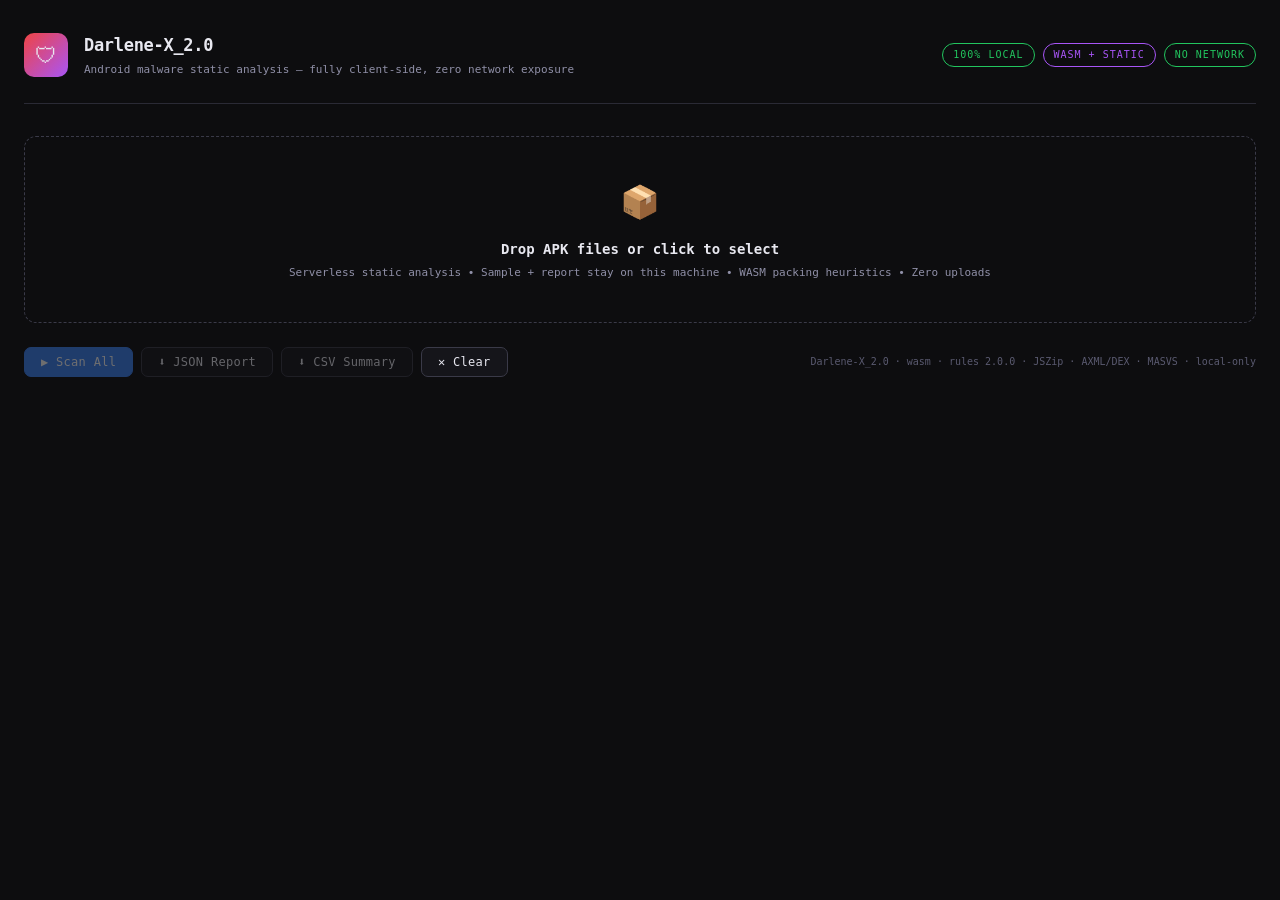
<file: web/index.html>
<!DOCTYPE html>
<html lang="en">
<head>
<meta charset="UTF-8">
<meta name="viewport" content="width=device-width, initial-scale=1.0">
<meta http-equiv="Content-Security-Policy" content="default-src 'self'; script-src 'self' 'unsafe-inline' 'wasm-unsafe-eval'; style-src 'self' 'unsafe-inline'; img-src 'self' data: blob:; connect-src 'self'; form-action 'none'; base-uri 'none'">
<title>Darlene-X_2.0 · Offline APK Static Analysis</title>
<!-- Fully local: no CDN, no network. Sample + report never leave this machine. -->
<script src="vendor/jszip.min.js"></script>
<script src="js/engine/detection-rules.js"></script>
<script src="js/engine/wasm-bridge.js"></script>
<style>
:root {
  --bg:#0d0d0f;--bg2:#15151a;--bg3:#1c1c23;--bg4:#222230;
  --border:#2a2a35;--border2:#3a3a48;
  --text:#e8e8f0;--text2:#9090a8;--text3:#5a5a70;
  --green:#22c55e;--green-dim:#16a34a22;
  --red:#ef4444;--red-dim:#dc262622;
  --amber:#f59e0b;--amber-dim:#d9770622;
  --blue:#3b82f6;--blue-dim:#2563eb22;
  --purple:#a855f7;--purple-dim:#9333ea22;
  --teal:#14b8a6;--teal-dim:#0d948422;
  --font:'JetBrains Mono','Fira Code','Cascadia Code',monospace;
}
*{box-sizing:border-box;margin:0;padding:0}
body{background:var(--bg);color:var(--text);font-family:var(--font);font-size:13px;min-height:100vh;line-height:1.6}
#app{max-width:1280px;margin:0 auto;padding:2rem 1.5rem}

.header{display:flex;align-items:center;gap:1rem;margin-bottom:2rem;border-bottom:1px solid var(--border);padding-bottom:1.5rem}
.logo{width:44px;height:44px;border-radius:10px;background:linear-gradient(135deg,#ef4444,#a855f7);display:flex;align-items:center;justify-content:center;font-size:22px;flex-shrink:0}
.header h1{font-size:17px;font-weight:700;letter-spacing:-0.3px}
.header p{font-size:11px;color:var(--text2);margin-top:2px}
.badges{margin-left:auto;display:flex;gap:8px}
.badge{font-size:10px;padding:3px 10px;border-radius:100px;letter-spacing:1px;border:1px solid}
.badge.offline{color:var(--green);border-color:var(--green)}
.badge.engine{color:var(--purple);border-color:var(--purple)}

.drop-zone{border:1.5px dashed var(--border2);border-radius:12px;padding:2.5rem 2rem;text-align:center;cursor:pointer;transition:border-color .2s,background .2s;position:relative;margin-bottom:1.5rem}
.drop-zone:hover,.drop-zone.drag-over{border-color:var(--blue);background:var(--blue-dim)}
.drop-zone input{position:absolute;inset:0;opacity:0;cursor:pointer;width:100%}
.drop-zone h2{font-size:14px;margin-bottom:4px}
.drop-zone p{color:var(--text2);font-size:11px}

.controls{display:flex;gap:8px;margin-bottom:1.5rem;flex-wrap:wrap;align-items:center}
.btn{padding:7px 16px;border-radius:7px;font-family:var(--font);font-size:12px;cursor:pointer;border:1px solid var(--border2);background:var(--bg2);color:var(--text);transition:all .15s;font-weight:500;letter-spacing:.3px}
.btn:hover{border-color:var(--blue);color:var(--blue)}
.btn.danger:hover{border-color:var(--red);color:var(--red)}
.btn.primary{background:var(--blue);color:#fff;border-color:var(--blue)}
.btn.primary:hover{opacity:.85}
.btn:disabled{opacity:.4;cursor:not-allowed}

.stats-row{display:grid;grid-template-columns:repeat(auto-fit,minmax(120px,1fr));gap:10px;margin-bottom:1.5rem}
.stat-card{background:var(--bg2);border:1px solid var(--border);border-radius:10px;padding:.9rem 1.1rem}
.stat-card .label{font-size:10px;color:var(--text3);letter-spacing:1px;text-transform:uppercase;margin-bottom:3px}
.stat-card .val{font-size:20px;font-weight:700}
.stat-card.red .val{color:var(--red)}
.stat-card.amber .val{color:var(--amber)}
.stat-card.green .val{color:var(--green)}
.stat-card.blue .val{color:var(--blue)}
.stat-card.purple .val{color:var(--purple)}
.stat-card.teal .val{color:var(--teal)}

.section-title{font-size:10px;letter-spacing:1.5px;text-transform:uppercase;color:var(--text3);margin-bottom:.6rem;display:flex;align-items:center;gap:8px}
.section-title::after{content:'';flex:1;height:1px;background:var(--border)}

.queue-item{display:flex;align-items:center;gap:10px;padding:9px 13px;border-radius:7px;border:1px solid var(--border);background:var(--bg2);margin-bottom:5px}
.q-name{flex:1;font-size:12px;overflow:hidden;text-overflow:ellipsis;white-space:nowrap}
.q-size{color:var(--text3);font-size:11px;flex-shrink:0}
.q-status{font-size:10px;padding:2px 9px;border-radius:100px;white-space:nowrap;flex-shrink:0}
.q-status.pending{color:var(--text2);border:1px solid var(--border)}
.q-status.scanning{color:var(--blue);border:1px solid var(--blue);animation:pulse 1s infinite}
.q-status.clean{color:var(--green);border:1px solid var(--green);background:var(--green-dim)}
.q-status.malicious{color:var(--red);border:1px solid var(--red);background:var(--red-dim)}
.q-status.suspicious{color:var(--amber);border:1px solid var(--amber);background:var(--amber-dim)}
.q-status.error{color:var(--red);border:1px solid var(--border)}
@keyframes pulse{0%,100%{opacity:1}50%{opacity:.5}}

.overall-progress{height:3px;background:var(--border);border-radius:2px;overflow:hidden;margin-bottom:5px}
.overall-bar{height:100%;background:linear-gradient(90deg,var(--blue),var(--purple));transition:width .4s;border-radius:2px}
.progress-label{font-size:10px;color:var(--text3)}

.result-card{background:var(--bg2);border:1px solid var(--border);border-radius:12px;margin-bottom:10px;overflow:hidden}
.result-header{display:flex;align-items:center;gap:10px;padding:13px 15px;cursor:pointer;user-select:none;transition:background .15s}
.result-header:hover{background:var(--bg3)}
.r-name{flex:1;font-size:13px;font-weight:600;overflow:hidden;text-overflow:ellipsis;white-space:nowrap}
.r-verdict{font-size:11px;padding:3px 11px;border-radius:100px;font-weight:700;flex-shrink:0}
.r-verdict.malicious{color:var(--red);background:var(--red-dim);border:1px solid var(--red)}
.r-verdict.suspicious{color:var(--amber);background:var(--amber-dim);border:1px solid var(--amber)}
.r-verdict.clean{color:var(--green);background:var(--green-dim);border:1px solid var(--green)}
.chevron{color:var(--text3);font-size:16px;transition:transform .2s;flex-shrink:0}
.chevron.open{transform:rotate(90deg)}

.result-body{display:none;border-top:1px solid var(--border)}
.result-body.open{display:block}

.tab-bar{display:flex;gap:2px;padding:10px 15px 0;background:var(--bg3);border-bottom:1px solid var(--border)}
.tab{font-size:11px;padding:6px 14px;border-radius:7px 7px 0 0;cursor:pointer;color:var(--text2);transition:all .15s;border:1px solid transparent;border-bottom:none;margin-bottom:-1px}
.tab:hover{color:var(--text)}
.tab.active{color:var(--text);background:var(--bg2);border-color:var(--border)}
.tab-badge{display:inline-block;font-size:9px;padding:1px 6px;border-radius:100px;margin-left:5px;font-weight:700}
.tab-badge.red{background:var(--red-dim);color:var(--red);border:1px solid var(--red)}
.tab-badge.amber{background:var(--amber-dim);color:var(--amber);border:1px solid var(--amber)}
.tab-badge.purple{background:var(--purple-dim);color:var(--purple);border:1px solid var(--purple)}
.tab-badge.teal{background:var(--teal-dim);color:var(--teal);border:1px solid var(--teal)}
.tab-badge.blue{background:var(--blue-dim);color:var(--blue);border:1px solid var(--blue)}

.tab-content{display:none;padding:15px}
.tab-content.active{display:block}

.finding-group{margin-bottom:1rem}
.finding-group-title{font-size:10px;letter-spacing:1px;text-transform:uppercase;color:var(--text3);margin-bottom:7px}
.finding{display:flex;gap:10px;align-items:flex-start;padding:8px 10px;border-radius:6px;margin-bottom:4px;font-size:11px;border:1px solid transparent}
.finding.high{background:var(--red-dim);border-color:#ef444430}
.finding.medium{background:var(--amber-dim);border-color:#f59e0b30}
.finding.low{background:var(--blue-dim);border-color:#3b82f630}
.finding.info{background:var(--bg3);border-color:var(--border)}
.finding .sev{font-size:9px;padding:1px 7px;border-radius:4px;font-weight:700;letter-spacing:.5px;flex-shrink:0;margin-top:1px;text-transform:uppercase}
.finding.high .sev{background:var(--red);color:#fff}
.finding.medium .sev{background:var(--amber);color:#000}
.finding.low .sev{background:var(--blue);color:#fff}
.finding.info .sev{background:var(--border2);color:var(--text2)}
.finding .msg{color:var(--text);line-height:1.5}
.finding .cat{color:var(--text3);font-size:10px;margin-top:2px}

.yara-match{padding:10px 14px;border-radius:8px;margin-bottom:8px;border:1px solid var(--red);background:var(--red-dim)}
.yara-match .rule-name{font-size:13px;font-weight:700;color:var(--red)}
.yara-match .rule-family{font-size:10px;color:var(--text2);margin-top:2px}
.yara-match .rule-desc{font-size:11px;color:var(--text);margin-top:6px;line-height:1.6}
.yara-match .rule-strings{font-size:10px;color:var(--text3);margin-top:6px;font-family:var(--font)}
.yara-clean{padding:10px 14px;border-radius:8px;border:1px solid var(--green);background:var(--green-dim);font-size:12px;color:var(--green)}

.masvs-item{padding:10px 14px;border-radius:8px;margin-bottom:8px;border:1px solid;display:flex;gap:12px;align-items:flex-start}
.masvs-item.fail{border-color:#ef444430;background:var(--red-dim)}
.masvs-item.warn{border-color:#f59e0b30;background:var(--amber-dim)}
.masvs-item.pass{border-color:#22c55e30;background:var(--green-dim)}
.masvs-ctrl{font-size:10px;font-weight:700;padding:2px 8px;border-radius:5px;flex-shrink:0;margin-top:1px;letter-spacing:.5px}
.masvs-item.fail .masvs-ctrl{background:var(--red);color:#fff}
.masvs-item.warn .masvs-ctrl{background:var(--amber);color:#000}
.masvs-item.pass .masvs-ctrl{background:var(--green);color:#000}
.masvs-title{font-size:12px;font-weight:600;color:var(--text)}
.masvs-desc{font-size:11px;color:var(--text2);margin-top:3px;line-height:1.5}
.masvs-detail{font-size:10px;color:var(--text3);margin-top:4px;font-family:var(--font)}

.sqlite-card{padding:12px 14px;border-radius:8px;margin-bottom:8px;border:1px solid var(--border);background:var(--bg3)}
.sqlite-name{font-size:12px;font-weight:700;color:var(--teal);margin-bottom:6px}
.sqlite-row{display:flex;gap:10px;font-size:11px;margin-bottom:4px}
.sqlite-key{color:var(--text2);width:130px;flex-shrink:0}
.sqlite-val{color:var(--text)}
.sqlite-pii{display:inline-block;font-size:10px;padding:2px 8px;border-radius:4px;margin:2px;border:1px solid var(--amber);color:var(--amber);background:var(--amber-dim)}

.perms-grid{display:grid;grid-template-columns:repeat(auto-fill,minmax(190px,1fr));gap:5px;margin-top:7px}
.perm-pill{font-size:10px;padding:5px 9px;border-radius:6px;border:1px solid var(--border);color:var(--text2)}
.perm-pill.danger{border-color:#ef444440;color:var(--red);background:var(--red-dim)}
.perm-pill.warning{border-color:#f59e0b40;color:var(--amber);background:var(--amber-dim)}

.meta-table{width:100%;border-collapse:collapse}
.meta-table td{padding:5px 0;font-size:11px;border-bottom:1px solid var(--border);vertical-align:top}
.meta-table td:first-child{color:var(--text2);width:38%;padding-right:12px}
.meta-table td:last-child{color:var(--text);word-break:break-all}

.hash-box{font-size:10px;color:var(--text2);background:var(--bg3);border:1px solid var(--border);border-radius:6px;padding:9px 12px;word-break:break-all;font-family:var(--font);line-height:1.9}
.sig-ok{color:var(--green)}.sig-warn{color:var(--amber)}.sig-bad{color:var(--red)}
</style>
</head>
<body>
<div id="app">
  <div class="header">
    <div class="logo">🛡</div>
    <div>
      <h1>Darlene-X_2.0</h1>
      <p>Android malware static analysis &mdash; fully client-side, zero network exposure</p>
    </div>
    <div class="badges">
      <span class="badge offline">100% LOCAL</span>
      <span class="badge engine">WASM + STATIC</span>
      <span class="badge offline" title="connect-src 'none' — sample never leaves this browser">NO NETWORK</span>
    </div>
  </div>

  <div class="drop-zone" id="dropZone">
    <input type="file" id="fileInput" multiple accept=".apk"/>
    <div style="font-size:32px;margin-bottom:.6rem">📦</div>
    <h2>Drop APK files or click to select</h2>
    <p>Serverless static analysis &bull; Sample + report stay on this machine &bull; WASM packing heuristics &bull; Zero uploads</p>
  </div>

  <div class="controls">
    <button class="btn primary" id="btnScan" disabled>▶ Scan All</button>
    <button class="btn" id="btnExportJSON" disabled>⬇ JSON Report</button>
    <button class="btn" id="btnExportCSV" disabled>⬇ CSV Summary</button>
    <button class="btn danger" id="btnClear">✕ Clear</button>
    <span style="flex:1"></span>
    <span id="engineInfo" style="font-size:10px;color:var(--text3)"></span>
  </div>

  <div class="stats-row" id="statsRow" style="display:none">
    <div class="stat-card blue"><div class="label">Total</div><div class="val" id="stTotal">0</div></div>
    <div class="stat-card red"><div class="label">Malicious</div><div class="val" id="stMalicious">0</div></div>
    <div class="stat-card amber"><div class="label">Suspicious</div><div class="val" id="stSuspicious">0</div></div>
    <div class="stat-card green"><div class="label">Clean</div><div class="val" id="stClean">0</div></div>
    <div class="stat-card purple"><div class="label">YARA Hits</div><div class="val" id="stYara">0</div></div>
    <div class="stat-card teal"><div class="label">MASVS Fails</div><div class="val" id="stMasvs">0</div></div>
  </div>

  <div id="progressContainer" style="display:none;margin-bottom:1.5rem">
    <div class="overall-progress"><div class="overall-bar" id="overallBar" style="width:0%"></div></div>
    <div class="progress-label" id="progressLabel">Preparing...</div>
  </div>

  <div id="queueSection" style="display:none;margin-bottom:1.5rem">
    <div class="section-title">Queue</div>
    <div id="queueList"></div>
  </div>

  <div id="resultsSection" style="display:none">
    <div class="section-title">Results</div>
    <div id="resultsList"></div>
  </div>
</div>

<script>
/* =====================================================================
   DATA: PERMISSION INTELLIGENCE DATABASE
   Each entry: name, risk level, category, threat description
===================================================================== */
const PERM_INTEL = {
  // ── TELEPHONY / SMS ──────────────────────────────────────────────
  'READ_SMS':           { risk:'critical', cat:'Telephony', threat:'Read all SMS messages — OTP theft, credential interception' },
  'RECEIVE_SMS':        { risk:'critical', cat:'Telephony', threat:'Intercept incoming SMS in real-time — enables OTP/2FA bypass' },
  'SEND_SMS':           { risk:'critical', cat:'Telephony', threat:'Send SMS silently — premium SMS fraud, C2 communication' },
  'RECEIVE_MMS':        { risk:'high',     cat:'Telephony', threat:'Receive MMS messages — media-borne payload delivery' },
  'RECEIVE_WAP_PUSH':   { risk:'high',     cat:'Telephony', threat:'Intercept WAP-push messages — used in subscription fraud' },
  'READ_CALL_LOG':      { risk:'high',     cat:'Telephony', threat:'Access full call history — profiling and surveillance' },
  'WRITE_CALL_LOG':     { risk:'high',     cat:'Telephony', threat:'Modify call records — evidence tampering, stalkerware' },
  'PROCESS_OUTGOING_CALLS': { risk:'high', cat:'Telephony', threat:'Intercept and redirect outgoing calls' },
  'CALL_PHONE':         { risk:'high',     cat:'Telephony', threat:'Make phone calls without user confirmation — toll fraud' },
  'USE_SIP':            { risk:'medium',   cat:'Telephony', threat:'VoIP SIP calls — potential communication interception' },
  'ANSWER_PHONE_CALLS': { risk:'high',     cat:'Telephony', threat:'Silently answer incoming calls — covert eavesdropping' },
  'READ_PHONE_STATE':   { risk:'high',     cat:'Telephony', threat:'Access IMEI, IMSI, SIM state, call state — device fingerprinting' },
  'READ_PHONE_NUMBERS': { risk:'high',     cat:'Telephony', threat:'Read device phone numbers — identity harvesting' },

  // ── CONTACTS / ACCOUNTS ──────────────────────────────────────────
  'READ_CONTACTS':      { risk:'high',     cat:'Contacts',  threat:'Exfiltrate full contact database — social graph mapping' },
  'WRITE_CONTACTS':     { risk:'medium',   cat:'Contacts',  threat:'Modify contacts — phishing via trusted contact injection' },
  'GET_ACCOUNTS':       { risk:'high',     cat:'Contacts',  threat:'List all accounts (Google, banking, social) on device' },

  // ── LOCATION ─────────────────────────────────────────────────────
  'ACCESS_FINE_LOCATION':       { risk:'critical', cat:'Location', threat:'GPS-precision tracking — real-time surveillance' },
  'ACCESS_COARSE_LOCATION':     { risk:'high',     cat:'Location', threat:'Cell/WiFi-based location tracking' },
  'ACCESS_BACKGROUND_LOCATION': { risk:'critical', cat:'Location', threat:'Track location when app is closed — persistent stalking' },
  'CONTROL_LOCATION_UPDATES':   { risk:'high',     cat:'Location', threat:'Control location update delivery — intercept location data' },
  'ACCESS_LOCATION_EXTRA_COMMANDS': { risk:'medium', cat:'Location', threat:'Send extra commands to GPS provider' },

  // ── CAMERA / MICROPHONE ──────────────────────────────────────────
  'CAMERA':             { risk:'critical', cat:'Sensor',    threat:'Covert photo/video capture — visual surveillance' },
  'RECORD_AUDIO':       { risk:'critical', cat:'Sensor',    threat:'Covert audio recording — eavesdropping, keylogging via mic' },
  'BODY_SENSORS':       { risk:'medium',   cat:'Sensor',    threat:'Access wearable sensor data (heart rate, etc.)' },
  'ACTIVITY_RECOGNITION': { risk:'medium', cat:'Sensor',    threat:'Detect physical activity — behavioral profiling' },

  // ── STORAGE ──────────────────────────────────────────────────────
  'READ_EXTERNAL_STORAGE':  { risk:'high',   cat:'Storage', threat:'Read all files on SD card including photos, documents' },
  'WRITE_EXTERNAL_STORAGE': { risk:'high',   cat:'Storage', threat:'Write/delete any file on external storage' },
  'MANAGE_EXTERNAL_STORAGE':{ risk:'critical',cat:'Storage', threat:'Unrestricted access to ALL device storage — full file system' },
  'MOUNT_UNMOUNT_FILESYSTEMS': { risk:'high', cat:'Storage', threat:'Mount/unmount file systems — low-level storage manipulation' },

  // ── PACKAGE / APP MANAGEMENT ─────────────────────────────────────
  'REQUEST_INSTALL_PACKAGES': { risk:'critical', cat:'Packages', threat:'Install arbitrary APKs — dropper, secondary payload delivery' },
  'INSTALL_PACKAGES':         { risk:'critical', cat:'Packages', threat:'Silently install packages — malware dropper (system-level)' },
  'DELETE_PACKAGES':          { risk:'high',     cat:'Packages', threat:'Uninstall other apps — delete security/AV software' },
  'CHANGE_COMPONENT_ENABLED_STATE': { risk:'high', cat:'Packages', threat:'Enable/disable app components — AV evasion, persistence' },
  'SET_PREFERRED_APPLICATIONS': { risk:'medium', cat:'Packages', threat:'Override default app associations' },
  'QUERY_ALL_PACKAGES':       { risk:'medium',   cat:'Packages', threat:'Enumerate all installed apps — recon, AV detection' },
  'PACKAGE_USAGE_STATS':      { risk:'high',     cat:'Packages', threat:'Access detailed app usage stats — behavioral fingerprinting' },
  'CLEAR_APP_CACHE':          { risk:'medium',   cat:'Packages', threat:'Clear cache of other apps — data destruction / evidence removal' },

  // ── DEVICE ADMIN / SYSTEM ────────────────────────────────────────
  'BIND_DEVICE_ADMIN':         { risk:'critical', cat:'Admin',  threat:'Device Administrator binding — ransomware lock, MDM abuse' },
  'BIND_ACCESSIBILITY_SERVICE':{ risk:'critical', cat:'Admin',  threat:'Accessibility service — keylogging, UI automation, overlay attacks' },
  'SYSTEM_ALERT_WINDOW':       { risk:'critical', cat:'Admin',  threat:'Draw over other apps — phishing overlays, UI spoofing' },
  'DISABLE_KEYGUARD':          { risk:'high',     cat:'Admin',  threat:'Disable screen lock — bypass authentication' },
  'HIDE_OVERLAY_WINDOWS':      { risk:'medium',   cat:'Admin',  threat:'Hide overlay windows from other apps' },
  'WRITE_SETTINGS':            { risk:'high',     cat:'Admin',  threat:'Modify global system settings — persistence, config tampering' },
  'WRITE_SECURE_SETTINGS':     { risk:'critical', cat:'Admin',  threat:'Modify secure system settings — requires MiTM or system app' },
  'WRITE_GSERVICES':           { risk:'high',     cat:'Admin',  threat:'Modify Google services config — requires system privileges' },
  'UPDATE_DEVICE_STATS':       { risk:'medium',   cat:'Admin',  threat:'Update device statistics — requires system privileges' },
  'SIGNAL_PERSISTENT_PROCESSES':{ risk:'high',   cat:'Admin',  threat:'Keep processes alive — persistence, battery abuse' },
  'SET_TIME':                  { risk:'medium',   cat:'Admin',  threat:'Change system time — log tampering, certificate bypass' },
  'SET_TIME_ZONE':             { risk:'low',      cat:'Admin',  threat:'Change time zone' },
  'FACTORY_TEST':              { risk:'high',     cat:'Admin',  threat:'Factory test mode access — deep system access' },
  'DIAGNOSTIC':                { risk:'high',     cat:'Admin',  threat:'Access diagnostic interfaces — system-level data exposure' },
  'DUMP':                      { risk:'critical', cat:'Admin',  threat:'Dump app state/memory — credential extraction from other apps' },
  'STATUS_BAR':                { risk:'medium',   cat:'Admin',  threat:'Expand/collapse status bar' },
  'READ_LOGS':                 { risk:'critical', cat:'Admin',  threat:'Read system logs — extract credentials, tokens, sensitive data from log output' },
  'ACCESS_CHECKIN_PROPERTIES': { risk:'medium',   cat:'Admin',  threat:'Access device checkin properties' },
  'CHANGE_CONFIGURATION':      { risk:'medium',   cat:'Admin',  threat:'Change device configuration — locale, orientation attacks' },

  // ── NETWORK ──────────────────────────────────────────────────────
  'INTERNET':                  { risk:'warning',  cat:'Network', threat:'Internet access — required for any network-based attack' },
  'CHANGE_NETWORK_STATE':      { risk:'warning',  cat:'Network', threat:'Toggle network connectivity — DoS, forced WiFi switching' },
  'CHANGE_WIFI_STATE':         { risk:'warning',  cat:'Network', threat:'Connect/disconnect WiFi networks — forced network change' },
  'ACCESS_WIFI_STATE':         { risk:'warning',  cat:'Network', threat:'Read WiFi network info — location inference via SSIDs' },
  'ACCESS_NETWORK_STATE':      { risk:'warning',  cat:'Network', threat:'Check network connectivity state' },
  'NFC':                       { risk:'medium',   cat:'Network', threat:'NFC access — contactless payment relay, badge cloning' },

  // ── BLUETOOTH ────────────────────────────────────────────────────
  'BLUETOOTH_SCAN':            { risk:'medium',   cat:'Bluetooth', threat:'Scan for Bluetooth devices — proximity tracking' },
  'BLUETOOTH_CONNECT':         { risk:'medium',   cat:'Bluetooth', threat:'Connect to Bluetooth devices — data exfil via BT' },
  'BLUETOOTH':                 { risk:'warning',  cat:'Bluetooth', threat:'Bluetooth communication' },
  'BLUETOOTH_ADMIN':           { risk:'warning',  cat:'Bluetooth', threat:'Bluetooth admin operations' },

  // ── PERSISTENCE ──────────────────────────────────────────────────
  'RECEIVE_BOOT_COMPLETED':    { risk:'warning',  cat:'Persistence', threat:'Auto-start on boot — persistent malware survival across reboots' },
  'FOREGROUND_SERVICE':        { risk:'warning',  cat:'Persistence', threat:'Run persistent foreground service — survives app closure' },
  'SCHEDULE_EXACT_ALARM':      { risk:'warning',  cat:'Persistence', threat:'Schedule exact alarms — periodic C2 check-in' },
  'USE_EXACT_ALARM':           { risk:'warning',  cat:'Persistence', threat:'Exact alarm scheduling' },
  'WAKE_LOCK':                 { risk:'warning',  cat:'Persistence', threat:'Prevent CPU sleep — battery drain, covert background activity' },
  'KILL_BACKGROUND_PROCESSES': { risk:'medium',   cat:'Persistence', threat:'Kill other background processes — terminate AV/security apps' },

  // ── MEDIA / UI ───────────────────────────────────────────────────
  'READ_MEDIA_IMAGES':         { risk:'warning',  cat:'Media', threat:'Access photo library' },
  'READ_MEDIA_VIDEO':          { risk:'warning',  cat:'Media', threat:'Access video library' },
  'READ_MEDIA_AUDIO':          { risk:'warning',  cat:'Media', threat:'Access audio files' },
  'EXPAND_STATUS_BAR':         { risk:'low',      cat:'UI',    threat:'Expand/collapse status bar' },
  'SET_WALLPAPER':             { risk:'low',      cat:'UI',    threat:'Change device wallpaper' },
  'REORDER_TASKS':             { risk:'low',      cat:'UI',    threat:'Reorder app task stack' },
  'GET_TASKS':                 { risk:'medium',   cat:'UI',    threat:'List running tasks — recon, overlay targeting' },
  'BROADCAST_STICKY':          { risk:'low',      cat:'UI',    threat:'Send persistent broadcasts' },
  'BIND_NOTIFICATION_LISTENER_SERVICE': { risk:'high', cat:'UI', threat:'Read all device notifications — OTP/credential interception from notifications' },
  'USE_BIOMETRIC':             { risk:'warning',  cat:'Auth',  threat:'Biometric authentication' },
  'USE_FINGERPRINT':           { risk:'warning',  cat:'Auth',  threat:'Fingerprint authentication' },
  'VIBRATE':                   { risk:'low',      cat:'Other', threat:'Control vibration motor' },
  'FLASHLIGHT':                { risk:'warning',  cat:'Other', threat:'Control camera flashlight' },
  'MODIFY_AUDIO_SETTINGS':     { risk:'low',      cat:'Other', threat:'Modify audio volume/routing' },
  'PERSISTENT_ACTIVITY':       { risk:'medium',   cat:'Other', threat:'Mark activity as persistent — hard to kill' },
  'RESTART_PACKAGES':          { risk:'medium',   cat:'Other', threat:'Force-stop other apps' },
};

// Build derived sets for quick lookup
const DANGEROUS_PERMS = new Set(Object.entries(PERM_INTEL)
  .filter(([,v]) => ['critical','high'].includes(v.risk))
  .map(([k]) => k));
const WARNING_PERMS = new Set(Object.entries(PERM_INTEL)
  .filter(([,v]) => ['warning','medium'].includes(v.risk))
  .map(([k]) => k));

// High-risk permission combinations (combo = extra alert)
const PERM_COMBOS = [
  {
    id:'sms_intercept_combo',
    perms:['RECEIVE_SMS','READ_SMS','SEND_SMS'],
    required:2,
    sev:'critical',
    label:'Full SMS Control Combo',
    threat:'Receive + Read + Send SMS — complete OTP interception and premium fraud capability. Core banking trojan signature.'
  },
  {
    id:'location_surveillance_combo',
    perms:['ACCESS_FINE_LOCATION','ACCESS_BACKGROUND_LOCATION','RECORD_AUDIO'],
    required:2,
    sev:'critical',
    label:'Covert Surveillance Combo',
    threat:'Fine location + background tracking + microphone — full real-world surveillance kit. Indicative of stalkerware.'
  },
  {
    id:'device_takeover_combo',
    perms:['BIND_DEVICE_ADMIN','BIND_ACCESSIBILITY_SERVICE','SYSTEM_ALERT_WINDOW'],
    required:2,
    sev:'critical',
    label:'Device Takeover Combo',
    threat:'Device Admin + Accessibility + Overlay — the classic ransomware and banking trojan privilege stack.'
  },
  {
    id:'dropper_combo',
    perms:['REQUEST_INSTALL_PACKAGES','INSTALL_PACKAGES','MANAGE_EXTERNAL_STORAGE'],
    required:2,
    sev:'critical',
    label:'Dropper Capability Combo',
    threat:'Install packages + full storage access — dropper pattern for second-stage payload delivery.'
  },
  {
    id:'identity_harvest_combo',
    perms:['READ_CONTACTS','GET_ACCOUNTS','READ_PHONE_STATE','READ_PHONE_NUMBERS'],
    required:3,
    sev:'high',
    label:'Identity Harvesting Combo',
    threat:'Full identity exfiltration kit: contacts + accounts + IMEI + phone number.'
  },
  {
    id:'stealth_persistence_combo',
    perms:['RECEIVE_BOOT_COMPLETED','FOREGROUND_SERVICE','WAKE_LOCK','KILL_BACKGROUND_PROCESSES'],
    required:3,
    sev:'high',
    label:'Stealth Persistence Combo',
    threat:'Boot persistence + foreground service + wake lock + kill competitors — maximally persistent malware footprint.'
  },
  {
    id:'log_dump_combo',
    perms:['READ_LOGS','DUMP','WRITE_SECURE_SETTINGS'],
    required:2,
    sev:'critical',
    label:'System-Level Privilege Abuse Combo',
    threat:'Log reading + memory dump + secure settings write — system-app level privilege. Extremely suspicious in sideloaded APKs.'
  },
  {
    id:'call_intercept_combo',
    perms:['PROCESS_OUTGOING_CALLS','READ_CALL_LOG','ANSWER_PHONE_CALLS','RECORD_AUDIO'],
    required:2,
    sev:'high',
    label:'Call Interception Combo',
    threat:'Intercept, redirect, and record phone calls.'
  },
  {
    id:'notification_otp_combo',
    perms:['BIND_NOTIFICATION_LISTENER_SERVICE','READ_SMS','RECEIVE_SMS'],
    required:2,
    sev:'critical',
    label:'Dual-Channel OTP Theft Combo',
    threat:'Notification listener + SMS access — captures OTPs via both SMS and push notification channels simultaneously.'
  },
];

/* =====================================================================
   DATA: DEX API PATTERNS
===================================================================== */
const DEX_PATTERNS = [
  {p:/Runtime.*exec|ProcessBuilder/i,         sev:'high',  msg:'Dynamic code execution via Runtime.exec()/ProcessBuilder', cat:'RCE'},
  {p:/DexClassLoader|PathClassLoader|dalvik\.system/i, sev:'high', msg:'Dynamic DEX class loading — dropper/loader technique', cat:'Dropper'},
  {p:/getDeviceId|getImei|getSubscriberId/i,  sev:'high',  msg:'IMEI/device identifier harvesting', cat:'Spyware'},
  {p:/sendTextMessage|sendMultipartTextMessage/i, sev:'high', msg:'Programmatic SMS sending — premium SMS fraud risk', cat:'Fraud'},
  {p:/abortBroadcast/i,                       sev:'high',  msg:'SMS broadcast interception — OTP theft risk', cat:'Banking Trojan'},
  {p:/TelephonyManager.*getLine1Number|getSimSerialNumber/i, sev:'high', msg:'SIM serial/phone number extraction', cat:'Spyware'},
  {p:/Camera.*takePicture|MediaRecorder/i,    sev:'high',  msg:'Silent camera capture or audio recording', cat:'Spyware'},
  {p:/getSystemService.*accessibility|AccessibilityService/i, sev:'high', msg:'Accessibility service abuse — keylogging risk', cat:'Spyware'},
  {p:/DevicePolicyManager|lockNow|resetPassword/i, sev:'high', msg:'Device Policy Manager — ransomware/MDM abuse', cat:'Ransomware'},
  {p:/getClipboardManager|setPrimaryClip|getPrimaryClip/i, sev:'high', msg:'Clipboard access — hijacking/crypto address swap risk', cat:'Fraud'},
  {p:/PackageInstaller|installPackage/i,      sev:'high',  msg:'In-app package installation — dropper capability', cat:'Dropper'},
  {p:/isDebuggerConnected|Debug\.isDebuggerConnected/i, sev:'high', msg:'Anti-debugging check', cat:'Evasion'},
  {p:/Build\.FINGERPRINT.*generic|Build\.MODEL.*emulator/i, sev:'high', msg:'Emulator detection — sandbox evasion', cat:'Evasion'},
  {p:/android\.accounts\.AccountManager/i,   sev:'high',  msg:'Account credential manager access', cat:'Credential Theft'},
  {p:/WebView.*addJavascriptInterface|evaluateJavascript/i, sev:'high', msg:'WebView JS bridge injection risk', cat:'WebView Attack'},
  {p:/TrustManager.*checkServerTrusted|X509Certificate.*\[\]/i, sev:'high', msg:'SSL certificate validation disabled — MITM risk', cat:'MITM Risk'},
  {p:/Cipher\.(AES|DES|RC4)|MessageDigest\.(MD5|SHA1)/i, sev:'medium', msg:'Cryptographic operations detected (AES/DES/RC4/MD5)', cat:'Crypto'},
  {p:/BASE64|Base64\.decode/i,               sev:'medium', msg:'Base64 encoding — possible payload obfuscation', cat:'Obfuscation'},
  {p:/getInstalledPackages|getInstalledApplications/i, sev:'medium', msg:'Enumerating installed applications', cat:'Recon'},
  {p:/LocationManager.*getLastKnownLocation|requestLocationUpdates/i, sev:'medium', msg:'Location tracking APIs', cat:'Tracking'},
  {p:/ContentResolver.*Contacts/i,           sev:'medium', msg:'Contacts database access', cat:'Data Theft'},
  {p:/native.*\.so|System\.loadLibrary|System\.load/i, sev:'medium', msg:'Native library loading — may hide analysis-resistant code', cat:'Evasion'},
  {p:/SharedPreferences.*MODE_WORLD_READABLE|MODE_WORLD_WRITEABLE/i, sev:'medium', msg:'World-readable storage — data exposure risk', cat:'Data Exposure'},
  {p:/DownloadManager|URLConnection.*openStream/i, sev:'medium', msg:'File download capability — payload delivery risk', cat:'Dropper'},
  {p:/registerReceiver.*android\.intent\.action\.SCREEN/i, sev:'medium', msg:'Screen state monitoring', cat:'Spyware'},
  {p:/KeyStore|KeyGenerator.*AES.*256/i,     sev:'medium', msg:'Android KeyStore usage — possible ransomware key storage', cat:'Crypto'},
  {p:/getExternalStorageDirectory|getExternalFilesDir/i, sev:'medium', msg:'External storage read/write', cat:'Data Access'},
  {p:/HttpURLConnection|OkHttpClient|Volley|Retrofit/i, sev:'low', msg:'Network HTTP client present', cat:'Network'},
  {p:/WifiManager.*startScan|getScanResults/i, sev:'low', msg:'WiFi network scanning', cat:'Recon'},
  {p:/BluetoothAdapter.*startDiscovery/i,    sev:'low',   msg:'Bluetooth device discovery', cat:'Recon'},
  {p:/JobScheduler|AlarmManager.*setExact/i, sev:'low',   msg:'Background scheduling / persistence mechanism', cat:'Persistence'},
  {p:/PowerManager.*wakeLock/i,              sev:'low',   msg:'Wake lock — device sleep prevention', cat:'Persistence'},
  {p:/Notification.*setContentText|NotificationManager/i, sev:'low', msg:'Notification posting capability', cat:'Adware'},
  {p:/Binder|IBinder.*transact/i,            sev:'low',   msg:'Direct Binder IPC usage', cat:'IPC'},
];

// Merge reference APIs from Understanding_logical_flow (detection-rules.js)
if (typeof DarleneRules !== 'undefined' && Array.isArray(DarleneRules.EXTRA_DEX_PATTERNS)) {
  DEX_PATTERNS.push(...DarleneRules.EXTRA_DEX_PATTERNS);
}

const SUSPICIOUS_INTENTS = [
  'BOOT_COMPLETED','RECEIVE_SMS','SMS_RECEIVED','SMS_DELIVER','PHONE_STATE',
  'NEW_OUTGOING_CALL','SCREEN_ON','SCREEN_OFF','USER_PRESENT','CONNECTIVITY_CHANGE',
  'PACKAGE_ADDED','PACKAGE_REMOVED','ACTION_POWER_CONNECTED','ACTION_POWER_DISCONNECTED',
  'BATTERY_LOW','LOCKED_BOOT_COMPLETED'
];

/* =====================================================================
   DATA: YARA-EQUIVALENT RULES
   Each rule: id, family, name, description, strings (regex array), required (min matches)
===================================================================== */
const YARA_RULES = [
  {
    id:'anubis_banking',
    family:'Banking Trojan',
    name:'Anubis_Banking_Trojan',
    description:'Anubis is a sophisticated Android banking trojan that steals credentials via overlay attacks and keylogging through accessibility abuse.',
    strings:[/anubis/i,/bankbot/i,/overlayservice/i,/keylogger/i,/getwindowmanager.*overlay/i,/smsmanager.*anubis/i],
    required:2
  },
  {
    id:'cerberus_rat',
    family:'RAT / Banking Trojan',
    name:'Cerberus_Android_RAT',
    description:'Cerberus Android RAT with banking overlay capability, contact/SMS theft, and remote C2 control.',
    strings:[/cerberus/i,/overlayservice/i,/stealcontacts/i,/stealsms/i,/remotecmd/i,/injectservice/i],
    required:2
  },
  {
    id:'spynote_rat',
    family:'RAT',
    name:'SpyNote_RAT',
    description:'SpyNote is a full-featured Android RAT delivering live camera/microphone streaming, GPS tracking, and file exfiltration.',
    strings:[/spynote/i,/spymax/i,/com\.fx\.rat/i,/livecamera/i,/micstream/i,/filexfil/i,/commandserver/i],
    required:2
  },
  {
    id:'hydra_banker',
    family:'Banking Trojan',
    name:'Hydra_Banking_Trojan',
    description:'Hydra targets European banking apps using overlay attacks combined with credential harvesting and 2FA bypass via SMS interception.',
    strings:[/hydra/i,/com\.brndmr/i,/injectpage/i,/grabsms/i,/fakepage/i,/overlayactivity.*bank/i],
    required:2
  },
  {
    id:'flubot',
    family:'Banking Trojan / Spyware',
    name:'FluBot_Spyware',
    description:'FluBot spreads via smishing, steals banking credentials and contact lists, and hijacks notification access.',
    strings:[/flubot/i,/cabassous/i,/com\.lm\.[a-z]{4,}/i,/notificationlistener.*flubot/i,/smishing/i,/contactstealer/i],
    required:2
  },
  {
    id:'joker_malware',
    family:'Premium Dialer / Spyware',
    name:'Joker_Premium_Dialer',
    description:'Joker subscribes victims to premium WAP services silently, steals SMS for OTP capture, and exfiltrates contact lists.',
    strings:[/joker/i,/wap.*subscribe/i,/premiumservice/i,/silentsubscribe/i,/com\.fool/i,/wapclick/i],
    required:2
  },
  {
    id:'xloader',
    family:'Banking Trojan',
    name:'XLoader_Android_Banker',
    description:'XLoader (MoqHao) delivers phishing pages via SMS, harvests Apple/Google credentials and banking info.',
    strings:[/xloader/i,/moqhao/i,/phishing.*bank/i,/fakecertificate/i,/appleid.*phish/i],
    required:2
  },
  {
    id:'dropper_generic',
    family:'Dropper',
    name:'Generic_APK_Dropper',
    description:'Generic dropper pattern: loads secondary DEX from assets/network at runtime to evade static detection.',
    strings:[/DexClassLoader/i,/getAssets.*open/i,/loadDex/i,/secondstage/i,/payload\.dex/i,/dropbinary/i],
    required:3
  },
  {
    id:'keylogger_generic',
    family:'Spyware',
    name:'Generic_Keylogger',
    description:'Keylogger pattern using accessibility events to capture all typed text across applications.',
    strings:[/onAccessibilityEvent/i,/TYPE_VIEW_TEXT_CHANGED/i,/getText.*accessibility/i,/keylog/i,/keystroke/i],
    required:2
  },
  {
    id:'ransomware_locker',
    family:'Ransomware',
    name:'Android_Screen_Locker',
    description:'Screen-locking ransomware that abuses device admin API to lock the device and demand payment.',
    strings:[/DevicePolicyManager/i,/lockNow/i,/resetPassword/i,/ransom/i,/bitcoin.*pay/i,/unlock.*btc/i],
    required:3
  },
  {
    id:'stalkerware',
    family:'Stalkerware',
    name:'Android_Stalkerware',
    description:'Commercial or malicious stalkerware performing covert tracking of location, calls, SMS, and media.',
    strings:[/stalk/i,/hidden.*tracking/i,/covert.*location/i,/spy.*sms/i,/monitor.*call/i,/silent.*record/i],
    required:2
  },
  {
    id:'adware_aggressive',
    family:'Adware',
    name:'Aggressive_Adware',
    description:'Aggressive adware displaying out-of-app fullscreen ads, harvesting device identifiers for ad profiling.',
    strings:[/fullscreenad/i,/adpopup/i,/showinterstitial/i,/getadid/i,/advertisingid/i,/adsdk.*aggressive/i],
    required:2
  }
];

/* =====================================================================
   YARA ENGINE: scan dex string content against rules
===================================================================== */
function runYaraScan(dexStr) {
  const hits = [];
  for (const rule of YARA_RULES) {
    let matchCount = 0;
    const matched = [];
    for (const str of rule.strings) {
      if (str.test(dexStr)) { matchCount++; matched.push(str.source); }
    }
    if (matchCount >= rule.required) {
      hits.push({ ...rule, matchedStrings: matched, matchCount });
    }
  }
  return hits;
}

/* =====================================================================
   OWASP MASVS ENGINE
===================================================================== */
function runMasvs(manifestStrings, manifestRaw, dexStr, permissions, allowBackup, fileList) {
  const results = [];

  // MASVS-STORAGE-1: allowBackup
  const backupState = allowBackup;
  results.push({
    control:'MASVS-STORAGE-1',
    title:'Insecure data backup',
    status: backupState === 'true' ? 'fail' : backupState === 'false' ? 'pass' : 'warn',
    desc: backupState === 'true'
      ? 'android:allowBackup="true" — app data can be extracted via adb backup without root.'
      : backupState === 'false'
      ? 'android:allowBackup="false" — backup disabled correctly.'
      : 'android:allowBackup not explicitly set — defaults to true on older SDKs.'
  });

  // MASVS-STORAGE-2: sensitive data in external storage
  if (dexStr.match(/getExternalStorageDirectory|getExternalFilesDir|Environment\.DIRECTORY/i)) {
    results.push({
      control:'MASVS-STORAGE-2',
      title:'Sensitive data on external storage',
      status:'fail',
      desc:'App writes to external storage (world-readable on older Android). Sensitive data may be exposed to other apps.',
      detail:'API: getExternalStorageDirectory / getExternalFilesDir'
    });
  } else {
    results.push({ control:'MASVS-STORAGE-2', title:'External storage usage', status:'pass', desc:'No external storage write APIs detected.' });
  }

  // MASVS-STORAGE-3: SharedPreferences world-readable
  if (dexStr.match(/MODE_WORLD_READABLE|MODE_WORLD_WRITEABLE/i)) {
    results.push({ control:'MASVS-STORAGE-3', title:'World-readable SharedPreferences', status:'fail', desc:'MODE_WORLD_READABLE/WRITEABLE — any app on the device can read app preferences.' });
  }

  // MASVS-CRYPTO-1: broken algorithms
  const brokenCrypto = [];
  if (/MessageDigest.*MD5|\.getInstance.*MD5/i.test(dexStr)) brokenCrypto.push('MD5');
  if (/MessageDigest.*SHA.?1|\.getInstance.*SHA.?1/i.test(dexStr)) brokenCrypto.push('SHA-1');
  if (/Cipher.*DES[^3]|getInstance.*DES[^3]/i.test(dexStr)) brokenCrypto.push('DES');
  if (/Cipher.*RC4|getInstance.*RC4/i.test(dexStr)) brokenCrypto.push('RC4');
  if (/ECB/i.test(dexStr)) brokenCrypto.push('AES-ECB');
  if (brokenCrypto.length > 0) {
    results.push({ control:'MASVS-CRYPTO-1', title:'Broken/weak cryptographic algorithms', status:'fail', desc:`Deprecated or broken cryptographic algorithms detected: ${brokenCrypto.join(', ')}. These provide weak or no real security.`, detail: brokenCrypto.join(', ') });
  } else {
    results.push({ control:'MASVS-CRYPTO-1', title:'Cryptographic algorithms', status:'pass', desc:'No known broken algorithms detected.' });
  }

  // MASVS-CRYPTO-2: hardcoded keys
  const hardkeyRx = /(?:key|secret|password|passwd|token)\s*[=:]\s*["'][A-Za-z0-9+/=]{8,}["']/i;
  if (hardkeyRx.test(dexStr)) {
    results.push({ control:'MASVS-CRYPTO-2', title:'Hardcoded cryptographic key or secret', status:'fail', desc:'Potential hardcoded key/password/token string found in DEX bytecode. Keys embedded in code are trivially extractable.' });
  }

  // MASVS-NETWORK-1: cleartext HTTP
  const httpCount = (dexStr.match(/http:\/\/[a-z0-9]/gi)||[]).length;
  if (httpCount > 0) {
    results.push({ control:'MASVS-NETWORK-1', title:'Cleartext HTTP traffic', status: httpCount > 3 ? 'fail' : 'warn', desc:`${httpCount} cleartext HTTP URL(s) found — data transmitted without TLS encryption.` });
  } else {
    results.push({ control:'MASVS-NETWORK-1', title:'Cleartext HTTP traffic', status:'pass', desc:'No cleartext HTTP URLs detected in DEX.' });
  }

  // MASVS-NETWORK-2: SSL pinning bypass
  if (/TrustManager.*checkServerTrusted|X509TrustManager|hostnameVerifier.*return.*true/i.test(dexStr)) {
    results.push({ control:'MASVS-NETWORK-2', title:'SSL/TLS certificate validation disabled', status:'fail', desc:'Custom TrustManager or HostnameVerifier detected that may accept all certificates, enabling MITM attacks.' });
  } else {
    results.push({ control:'MASVS-NETWORK-2', title:'SSL/TLS validation', status:'pass', desc:'No certificate validation bypass detected.' });
  }

  // MASVS-PLATFORM-1: exported components
  const exportedComponents = [];
  if (manifestRaw) {
    const compTypes = ['activity','service','receiver','provider'];
    compTypes.forEach(type => {
      const rx = new RegExp(`<${type}[^>]+android:exported="true"[^>]*android:name="([^"]+)"`, 'gi');
      const rx2 = new RegExp(`<${type}[^>]+android:name="([^"]+)"[^>]+android:exported="true"`, 'gi');
      let m;
      while ((m = rx.exec(manifestRaw)) !== null) exportedComponents.push({ type, name: m[1] });
      while ((m = rx2.exec(manifestRaw)) !== null) exportedComponents.push({ type, name: m[1] });
    });
  }
  if (exportedComponents.length > 0) {
    results.push({
      control:'MASVS-PLATFORM-1',
      title:`Exported components (${exportedComponents.length})`,
      status: exportedComponents.length > 3 ? 'fail' : 'warn',
      desc:`${exportedComponents.length} component(s) with android:exported="true" — accessible by any app on the device without permission.`,
      detail: exportedComponents.map(c=>`${c.type}: ${c.name}`).join(' | ')
    });
  } else {
    results.push({ control:'MASVS-PLATFORM-1', title:'Exported components', status:'pass', desc:'No dangerously exported components detected.' });
  }

  // MASVS-PLATFORM-2: dangerous permissions without justification
  const dangerCount = permissions.filter(p => DANGEROUS_PERMS.has(p)).length;
  if (dangerCount > 8) {
    results.push({ control:'MASVS-PLATFORM-2', title:'Excessive dangerous permissions', status:'fail', desc:`App requests ${dangerCount} dangerous permissions — significantly beyond typical app needs.`, detail:`Count: ${dangerCount}` });
  } else if (dangerCount > 3) {
    results.push({ control:'MASVS-PLATFORM-2', title:'Elevated permission usage', status:'warn', desc:`App requests ${dangerCount} dangerous permissions. Verify each is justified by app functionality.` });
  } else {
    results.push({ control:'MASVS-PLATFORM-2', title:'Permission usage', status:'pass', desc:`${dangerCount} dangerous permissions — within typical range.` });
  }

  // MASVS-RESILIENCE-1: root detection / integrity check absence
  const hasRootCheck = /RootBeer|rootCheck|isRooted|su.*binary|busybox|SuperSU|Magisk/i.test(dexStr);
  const hasIntegrityCheck = /SafetyNet|PlayIntegrity|AttestationResult|verifyApps/i.test(dexStr);
  const hasDebugCheck = /isDebuggerConnected|BuildConfig\.DEBUG/i.test(dexStr);
  if (!hasRootCheck && !hasIntegrityCheck) {
    results.push({ control:'MASVS-RESILIENCE-1', title:'No root/integrity detection', status:'warn', desc:'No root detection or Play Integrity API usage found. For sensitive apps (banking), this is a compliance gap.' });
  } else {
    results.push({ control:'MASVS-RESILIENCE-1', title:'Root/integrity detection', status:'pass', desc:'Root or Play Integrity checks detected.' });
  }

  // MASVS-RESILIENCE-2: anti-debugging
  if (!hasDebugCheck) {
    results.push({ control:'MASVS-RESILIENCE-2', title:'No anti-debugging measures', status:'warn', desc:'No debugger detection found. Sensitive apps should detect debugger attachment.' });
  } else {
    results.push({ control:'MASVS-RESILIENCE-2', title:'Anti-debugging', status:'pass', desc:'Debugger detection present.' });
  }

  // MASVS-RESILIENCE-3: obfuscation
  const hasObfusc = /ProGuard|R8|DexGuard/i.test(dexStr);
  const singleCharClasses = (dexStr.match(/L[a-z]\/[a-z]\/[a-z];/g)||[]).length;
  if (!hasObfusc && singleCharClasses < 10) {
    results.push({ control:'MASVS-RESILIENCE-3', title:'Code not obfuscated', status:'warn', desc:'No obfuscation detected. Code may be trivially reverse-engineered.' });
  } else {
    results.push({ control:'MASVS-RESILIENCE-3', title:'Code obfuscation', status:'pass', desc:`Obfuscation detected (${singleCharClasses} single-char class patterns).` });
  }

  return results;
}

/* =====================================================================
   SQLITE ANALYSIS ENGINE
===================================================================== */
const SQLITE_MAGIC = [0x53,0x51,0x4C,0x69,0x74,0x65,0x20,0x66,0x6F,0x72,0x6D,0x61,0x74,0x20,0x33,0x00];
const SQLCIPHER_SALT_SIZE = 16;

const PII_COLUMN_PATTERNS = [
  {rx:/\b(email|mail|e_mail)\b/i, label:'Email'},
  {rx:/\b(phone|mobile|cell|tel)\b/i, label:'Phone'},
  {rx:/\b(password|passwd|pass|pwd|secret)\b/i, label:'Password'},
  {rx:/\b(username|user_name|login|loginid)\b/i, label:'Username'},
  {rx:/\b(ssn|social_security|national_id|nid)\b/i, label:'SSN/National ID'},
  {rx:/\b(credit_card|cc_num|card_number|cvv|cvc)\b/i, label:'Credit Card'},
  {rx:/\b(dob|date_of_birth|birthdate|birthday)\b/i, label:'Date of Birth'},
  {rx:/\b(address|street|city|zip|postcode)\b/i, label:'Address'},
  {rx:/\b(token|auth_token|access_token|session)\b/i, label:'Auth Token'},
  {rx:/\b(private_key|priv_key|secret_key|api_key)\b/i, label:'Private/API Key'},
  {rx:/\b(imei|device_id|android_id)\b/i, label:'Device ID'},
  {rx:/\b(latitude|longitude|location|gps)\b/i, label:'Location'},
  {rx:/\b(account|bank|iban|swift|routing)\b/i, label:'Banking'},
];

function analyzeSQLiteDB(name, bytes) {
  const magic = Array.from(bytes.slice(0, 16));
  const isSQLite = SQLITE_MAGIC.every((b, i) => magic[i] === b);

  if (!isSQLite) {
    const firstBytes = bytes.slice(0, 4);
    const isEncrypted = !SQLITE_MAGIC.every((b, i) => (bytes[i]||0) === b);
    const looksEncrypted = firstBytes[0] !== 0x53 && bytes[0] !== 0x00;
    return {
      name, encrypted: true, type: 'SQLCipher/encrypted',
      tables: [], piiColumns: [],
      note: 'Non-standard header — file is encrypted (SQLCipher or custom encryption). Contents not accessible.'
    };
  }

  const decoder = new TextDecoder('latin1');
  const content = decoder.decode(bytes);
  const tables = [];
  const tableRx = /CREATE TABLE[^(]+\(([^;]+)\)/gi;
  const nameRx = /CREATE TABLE\s+(?:IF NOT EXISTS\s+)?["'`]?(\w+)["'`]?/gi;
  let m, nm;
  const tableNames = [];
  while ((nm = nameRx.exec(content)) !== null) tableNames.push(nm[1]);
  while ((m = tableRx.exec(content)) !== null) {
    const cols = m[1].split(',').map(c => c.trim().split(/\s+/)[0].replace(/["`']/g,''));
    tables.push(cols);
  }

  const allCols = tables.flat();
  const piiFound = [];
  PII_COLUMN_PATTERNS.forEach(pat => {
    const matching = allCols.filter(c => pat.rx.test(c));
    if (matching.length > 0) piiFound.push({ label: pat.label, columns: matching });
  });

  return {
    name, encrypted: false, type: 'SQLite plaintext',
    tableCount: Math.max(tableNames.length, tables.length),
    tableNames: tableNames.slice(0, 20),
    totalColumns: allCols.length,
    piiColumns: piiFound,
    note: piiFound.length > 0 ? 'PII column names found in plaintext database — user data may be stored unencrypted.' : 'No obvious PII columns detected.'
  };
}

/* =====================================================================
   APK SIGNATURE ANALYSIS
===================================================================== */
function analyzeSignature(fileList, zip) {
  const metaFiles = fileList.filter(f => f.startsWith('META-INF/'));
  const hasSF = metaFiles.some(f => f.endsWith('.SF'));
  const hasRSA = metaFiles.some(f => f.endsWith('.RSA') || f.endsWith('.DSA') || f.endsWith('.EC'));
  const hasMF = metaFiles.some(f => f === 'META-INF/MANIFEST.MF');

  if (!hasMF && !hasSF) return { status:'unsigned', label:'UNSIGNED — no signature present', sev:'high' };
  if (!hasRSA) return { status:'malformed', label:'Malformed signature (SF without RSA block)', sev:'high' };

  const sigFiles = metaFiles.filter(f => f.endsWith('.RSA')||f.endsWith('.DSA'));
  const isDebugKey = sigFiles.some(f => f.toLowerCase().includes('debug') || f.toLowerCase().includes('test'));
  const isAOSP = sigFiles.some(f => f === 'META-INF/CERT.RSA');

  if (isDebugKey) return { status:'debug', label:'DEBUG KEY SIGNATURE — repackaged or test build', sev:'high' };
  return { status:'signed', label:`Signed (${sigFiles[0]||'CERT.RSA'})`, sev:'ok' };
}

/* =====================================================================
   MALFORMED ZIP DETECTION
===================================================================== */
function detectMalformedZip(bytes) {
  const flags = [];
  const view = new DataView(bytes.buffer || bytes);
  const sig = view.getUint32(0, true);
  if (sig !== 0x04034b50) flags.push({ sev:'high', msg:'Invalid ZIP local file header signature — anti-analysis or corrupted APK' });

  const size = bytes.length;
  let eocdFound = false;
  for (let i = size - 22; i >= Math.max(0, size - 65558); i--) {
    if (view.getUint32(i, true) === 0x06054b50) { eocdFound = true; break; }
  }
  if (!eocdFound) flags.push({ sev:'high', msg:'No End-Of-Central-Directory record — ZIP structure malformed, may defeat static tools' });

  if (size > 50 * 1024 * 1024) flags.push({ sev:'medium', msg:`Very large APK (${(size/1024/1024).toFixed(1)} MB) — may contain embedded payloads or asset-packed malware` });

  return flags;
}

/* =====================================================================
   AXML BINARY MANIFEST PARSER
===================================================================== */
function parseAXML(buffer) {
  const data = new DataView(buffer);
  const magic = data.getUint32(0, true);
  if (magic !== 0x00080003) return { strings: null, raw: null };
  const strings = [];
  const stringCount = data.getUint32(20, true);
  const stringsStart = data.getUint32(24, true);
  const offsets = [];
  for (let i = 0; i < stringCount; i++) offsets.push(data.getUint32(28 + i * 4, true));
  for (let i = 0; i < stringCount; i++) {
    const off = stringsStart + offsets[i] + 8;
    if (off + 2 > buffer.byteLength) { strings.push(''); continue; }
    const len = data.getUint16(off, true);
    let s = '';
    for (let j = 0; j < len && off + 2 + j*2 + 1 < buffer.byteLength; j++) {
      const c = data.getUint16(off + 2 + j * 2, true);
      if (c) s += String.fromCharCode(c);
    }
    strings.push(s);
  }
  const decoder = new TextDecoder('latin1');
  const rawStr = decoder.decode(buffer);
  return { strings, raw: rawStr };
}

function extractManifestInfo(strings) {
  const def = { permissions:[], activities:[], services:[], receivers:[], providers:[], pkg:'Unknown', minSdk:'N/A', targetSdk:'N/A', allowBackup:'unknown', exportedComponents:[] };
  if (!strings) return def;
  const permissions=[], activities=[], services=[], receivers=[], providers=[];
  let pkg='Unknown', allowBackup='unknown';
  const sdkCandidates = [];

  strings.forEach(s => {
    if (!s) return;
    // Permissions — android.permission.* AND custom permissions
    if (s.startsWith('android.permission.')) {
      const p = s.replace('android.permission.','');
      if (!permissions.includes(p)) permissions.push(p);
    } else if (s.includes('.permission.') && s.split('.').length >= 3) {
      // Custom/OEM permissions (e.g. com.google.android.permission.*)
      if (!permissions.includes(s)) permissions.push(s);
    }
    // Backup flag
    if (s === 'true' || s === 'false') allowBackup = s;
    // Components
    if (s.endsWith('Activity') && s.includes('.') && !permissions.includes(s)) activities.push(s);
    else if (s.endsWith('Service') && s.includes('.')) services.push(s);
    else if ((s.endsWith('Receiver') || s.endsWith('BroadcastReceiver')) && s.includes('.')) receivers.push(s);
    else if (s.endsWith('Provider') && s.includes('.')) providers.push(s);
    // Package name — lowercase dotted, 3+ segments, no android namespace
    if (/^[a-z][a-z0-9_]*(\.[a-z][a-z0-9_]*){2,}$/.test(s) && !s.startsWith('android') && pkg === 'Unknown') pkg = s;
    // SDK integers: 1–99
    if (/^\d{1,2}$/.test(s)) {
      const n = parseInt(s);
      if (n >= 1 && n <= 99) sdkCandidates.push(n);
    }
  });

  // SDK inference: sort candidates, minSdk = smallest plausible, targetSdk = largest
  const sdksSorted = [...new Set(sdkCandidates)].sort((a,b)=>a-b);
  const minSdk  = sdksSorted.length > 0 ? String(sdksSorted[0])  : 'N/A';
  const targetSdk = sdksSorted.length > 1 ? String(sdksSorted[sdksSorted.length-1]) : (sdksSorted.length===1 ? String(sdksSorted[0]) : 'N/A');

  return { permissions, activities, services, receivers, providers, pkg, minSdk, targetSdk, allowBackup };
}

/* =====================================================================
   DEX ANALYSIS
===================================================================== */
function analyzeDex(dexBytes) {
  const findings = [];
  const magic = String.fromCharCode(...dexBytes.slice(0, 4));
  if (!magic.startsWith('dex')) {
    findings.push({ sev:'high', msg:'DEX magic bytes invalid — file may be packed or encrypted', cat:'Packer' });
    return { findings, dexStr: '' };
  }
  const decoder = new TextDecoder('latin1');
  const dexStr = decoder.decode(dexBytes);

  DEX_PATTERNS.forEach(p => {
    if (p.p.test(dexStr)) findings.push({ sev:p.sev, msg:p.msg, cat:p.cat });
  });

  SUSPICIOUS_INTENTS.forEach(intent => {
    if (dexStr.includes(intent)) findings.push({ sev:'medium', msg:`Listens for broadcast intent: ${intent}`, cat:'Intent' });
  });

  const httpCount = (dexStr.match(/http:\/\/[a-z]/gi)||[]).length;
  if (httpCount > 0) findings.push({ sev:'medium', msg:`${httpCount} cleartext HTTP URL(s) in bytecode`, cat:'Network' });

  const ipRx = /\b(\d{1,3}\.){3}\d{1,3}\b/g;
  const ips = [...new Set((dexStr.match(ipRx)||[]).filter(ip => !ip.startsWith('127.')&&!ip.startsWith('0.')&&!ip.startsWith('255.')))];
  if (ips.length) findings.push({ sev:'high', msg:`Hardcoded IP address(es): ${ips.slice(0,6).join(', ')}`, cat:'C2' });

  if (/[a-z2-7]{16,}\.onion/gi.test(dexStr)) findings.push({ sev:'high', msg:'Tor .onion domain — covert C2 channel', cat:'C2' });
  if (/Telegram|t\.me\/|bot.*[A-Z0-9]{30,}/i.test(dexStr)) findings.push({ sev:'high', msg:'Telegram bot API — may be C2 channel', cat:'C2' });

  const b64 = (dexStr.match(/[A-Za-z0-9+/]{100,}={0,2}/g)||[]);
  if (b64.length > 3) findings.push({ sev:'medium', msg:`${b64.length} large Base64 blobs — potential embedded payloads`, cat:'Obfuscation' });

  const entropy = (dexStr.match(/[\x00-\x08\x0b\x0c\x0e-\x1f]/g)||[]).length / dexBytes.length;
  if (entropy > 0.35) findings.push({ sev:'high', msg:'High binary entropy — code may be packed or encrypted', cat:'Packer' });

  const shortCls = (dexStr.match(/L[a-z]\/[a-z]\/[a-z];/g)||[]).length;
  if (shortCls > 30) findings.push({ sev:'medium', msg:`${shortCls} single-char obfuscated class names — strong obfuscation`, cat:'Obfuscation' });

  return { findings, dexStr };
}

/* =====================================================================
   MANIFEST PERMISSION ANALYSIS ENGINE
   Returns structured findings from permission list + combos
===================================================================== */
function analyzePermissions(permissions) {
  const findings = [];
  const permSet = new Set(permissions);

  // Per-permission findings for every dangerous/critical perm
  permissions.forEach(perm => {
    const intel = PERM_INTEL[perm];
    if (!intel) return;
    if (intel.risk === 'critical') {
      findings.push({ sev:'high', msg:`[MANIFEST] ${perm}: ${intel.threat}`, cat:`Permission·${intel.cat}` });
    } else if (intel.risk === 'high') {
      findings.push({ sev:'medium', msg:`[MANIFEST] ${perm}: ${intel.threat}`, cat:`Permission·${intel.cat}` });
    }
  });

  // Combo detection
  const comboHits = [];
  PERM_COMBOS.forEach(combo => {
    const matched = combo.perms.filter(p => permSet.has(p));
    if (matched.length >= combo.required) {
      comboHits.push({ ...combo, matched });
      findings.push({
        sev: combo.sev === 'critical' ? 'high' : 'medium',
        msg: `[COMBO] ${combo.label}: ${combo.threat} (matched: ${matched.join(', ')})`,
        cat: 'Permission·Combo'
      });
    }
  });

  // Permission count thresholds
  const dangerCount = permissions.filter(p => DANGEROUS_PERMS.has(p)).length;
  if (dangerCount >= 15) {
    findings.push({ sev:'high', msg:`[MANIFEST] Extreme permission count: ${dangerCount} dangerous permissions — far beyond any legitimate app. Strong malware indicator.`, cat:'Permission·Volume' });
  } else if (dangerCount >= 8) {
    findings.push({ sev:'medium', msg:`[MANIFEST] High dangerous permission count: ${dangerCount} — exceeds typical app needs.`, cat:'Permission·Volume' });
  }

  return { findings, comboHits };
}

/* =====================================================================
===================================================================== */
function scoreRisk(dexFindings, yaraHits, permissions, masvsFails, comboHits) {
  let score = 0;
  dexFindings.forEach(f => { if(f.sev==='high') score+=25; else if(f.sev==='medium') score+=12; else score+=4; });
  score += yaraHits.length * 40;
  score += permissions.filter(p => DANGEROUS_PERMS.has(p)).length * 7;
  score += masvsFails.filter(m => m.status==='fail').length * 10;
  if (comboHits) comboHits.forEach(c => { score += c.sev === 'critical' ? 45 : 25; });
  if (score >= 100) return 'malicious';
  if (score >= 40) return 'suspicious';
  return 'clean';
}

/* =====================================================================
   MAIN ANALYSIS ORCHESTRATOR
===================================================================== */
async function analyzeAPK(file) {
  // Ensure WASM hot-path is ready (no-op after first load; never touches network beyond local files)
  const buffer = await file.arrayBuffer();
  const bytes = new Uint8Array(buffer);

  const sha256hash = await (async () => {
    try { const h = await crypto.subtle.digest('SHA-256', buffer); return Array.from(new Uint8Array(h)).map(b=>b.toString(16).padStart(2,'0')).join(''); }
    catch(e) { return 'N/A'; }
  })();

  const zipFlags = detectMalformedZip(bytes);

  let zip, fileList = [];
  try {
    zip = new JSZip();
    await zip.loadAsync(buffer);
    fileList = Object.keys(zip.files);
  } catch(e) {
    return {
      name:file.name, size:file.size, sha256:sha256hash, verdict:'suspicious',
      error:'ZIP parse failed — APK may be malformed/anti-analysis protected',
      zipFlags, dexFindings:[], yaraHits:[], masvs:[], sqlite:[],
      manifest:{permissions:[],activities:[],services:[],receivers:[],providers:[],pkg:'Parse Error',allowBackup:'unknown'},
      dangerPerms:[], warnPerms:[], safePerms:[], signature:{status:'unknown',label:'Could not parse',sev:'warn'},
      dexCount:0, totalDexSize:0, nativeLibs:[], scannedAt:new Date().toISOString()
    };
  }

  const signature = analyzeSignature(fileList, zip);
  const nativeLibs = fileList.filter(f => f.endsWith('.so'));
  const dbFiles = fileList.filter(f => f.endsWith('.db') || f.endsWith('.sqlite') || f.endsWith('.db3'));

  let manifestStrings = null, manifestRaw = null;
  const manifestEntry = zip.files['AndroidManifest.xml'];
  if (manifestEntry) {
    const ab = await manifestEntry.async('arraybuffer');
    const parsed = parseAXML(ab);
    manifestStrings = parsed.strings;
    manifestRaw = parsed.raw;
  }

  const manifest = extractManifestInfo(manifestStrings);

  let allDexFindings = [], allDexStr = '', dexCount = 0, totalDexSize = 0;
  const packingNotes = [];
  const dexEntries = fileList.filter(f => /^classes\d*\.dex$/.test(f));
  for (const dexName of dexEntries) {
    dexCount++;
    const ab = await zip.files[dexName].async('arraybuffer');
    totalDexSize += ab.byteLength;
    const dexBytes = new Uint8Array(ab);
    const { findings, dexStr } = analyzeDex(dexBytes);
    allDexFindings.push(...findings);
    allDexStr += dexStr;

    if (typeof DarleneWASM !== 'undefined') {
      const pack = DarleneWASM.analyzeBuffer(dexBytes);
      if (pack.packedScore >= 70) {
        packingNotes.push({
          sev: 'high',
          msg: `[WASM] ${dexName}: packing/encryption heuristic ${pack.packedScore}/100 (unique bytes=${pack.uniqueBytes}, backend=${pack.backend})`,
          cat: 'Packing',
        });
      } else if (pack.packedScore >= 45) {
        packingNotes.push({
          sev: 'medium',
          msg: `[WASM] ${dexName}: elevated entropy/packing score ${pack.packedScore}/100 (backend=${pack.backend})`,
          cat: 'Packing',
        });
      }
    }
  }
  allDexFindings.push(...packingNotes);
  if (dexCount > 2) allDexFindings.push({ sev:'medium', msg:`MultiDex: ${dexCount} DEX files — complex/split application`, cat:'MultiDex' });
  if (nativeLibs.length > 0) allDexFindings.push({ sev:'medium', msg:`${nativeLibs.length} native .so lib(s): ${nativeLibs.slice(0,4).join(', ')}`, cat:'Native' });

  // Deduplicate DEX findings
  const seen = new Set();
  const dexFindings = allDexFindings.filter(f => { const k=f.msg.slice(0,45); if(seen.has(k)) return false; seen.add(k); return true; });

  const yaraHits = runYaraScan(allDexStr);
  const masvs = runMasvs(manifestStrings, manifestRaw, allDexStr, manifest.permissions, manifest.allowBackup, fileList);

  // SQLite analysis
  const sqlite = [];
  for (const dbName of dbFiles) {
    const ab = await zip.files[dbName].async('arraybuffer');
    const analysis = analyzeSQLiteDB(dbName, new Uint8Array(ab));
    sqlite.push(analysis);
  }

  const dangerPerms = manifest.permissions.filter(p => DANGEROUS_PERMS.has(p));
  const warnPerms = manifest.permissions.filter(p => WARNING_PERMS.has(p) && !DANGEROUS_PERMS.has(p));
  const safePerms = manifest.permissions.filter(p => !DANGEROUS_PERMS.has(p) && !WARNING_PERMS.has(p));

  // Run deep manifest permission analysis
  const { findings: permFindings, comboHits } = analyzePermissions(manifest.permissions);
  // Merge permission findings into dex findings pool (they're manifest-sourced but same severity scale)
  dexFindings.push(...permFindings);

  const verdict = scoreRisk(dexFindings, yaraHits, manifest.permissions, masvs, comboHits);

  return {
    name:file.name, size:file.size, sha256:sha256hash, verdict,
    manifest, dangerPerms, warnPerms, safePerms,
    dexFindings, yaraHits, masvs, sqlite, zipFlags, signature,
    comboHits, permFindings,
    dexCount, totalDexSize, nativeLibs, fileList, scannedAt:new Date().toISOString()
  };
}

/* =====================================================================
   UI STATE
===================================================================== */
const queue=[], results=[];
let scanning=false;
let activeTab={};

const dropZone=document.getElementById('dropZone');
const fileInput=document.getElementById('fileInput');
const btnScan=document.getElementById('btnScan');
const btnExportJSON=document.getElementById('btnExportJSON');
const btnExportCSV=document.getElementById('btnExportCSV');
const btnClear=document.getElementById('btnClear');
const queueList=document.getElementById('queueList');
const resultsList=document.getElementById('resultsList');

fileInput.addEventListener('change', e => addFiles(Array.from(e.target.files)));
dropZone.addEventListener('dragover', e => { e.preventDefault(); dropZone.classList.add('drag-over'); });
dropZone.addEventListener('dragleave', () => dropZone.classList.remove('drag-over'));
dropZone.addEventListener('drop', e => {
  e.preventDefault(); dropZone.classList.remove('drag-over');
  addFiles(Array.from(e.dataTransfer.files).filter(f => f.name.endsWith('.apk')));
});

function addFiles(files) {
  files.forEach(f => { if (!queue.find(q=>q.name===f.name&&q.size===f.size)) queue.push({file:f,name:f.name,size:f.size,status:'pending',id:Date.now()+Math.random()}); });
  renderQueue();
  btnScan.disabled=queue.length===0;
  document.getElementById('queueSection').style.display=queue.length?'':'none';
  document.getElementById('statsRow').style.display=queue.length?'':'none';
  updateStats();
}

function fmt(b){return b<1024?b+' B':b<1048576?(b/1024).toFixed(1)+' KB':(b/1048576).toFixed(1)+' MB'}

function renderQueue() {
  queueList.innerHTML='';
  queue.forEach(item => {
    const el=document.createElement('div'); el.className='queue-item'; el.id='qi-'+item.id;
    el.innerHTML=`<span class="q-name" title="${item.name}">${item.name}</span><span class="q-size">${fmt(item.size)}</span><span class="q-status ${item.status}">${item.status}</span>`;
    queueList.appendChild(el);
  });
}

function updateQueueItem(id, status) {
  const el=document.getElementById('qi-'+id); if(!el) return;
  const s=el.querySelector('.q-status'); s.className='q-status '+status; s.textContent=status;
}

function updateStats() {
  document.getElementById('stTotal').textContent=queue.length;
  document.getElementById('stMalicious').textContent=results.filter(r=>r.verdict==='malicious').length;
  document.getElementById('stSuspicious').textContent=results.filter(r=>r.verdict==='suspicious').length;
  document.getElementById('stClean').textContent=results.filter(r=>r.verdict==='clean').length;
  document.getElementById('stYara').textContent=results.reduce((a,r)=>a+(r.yaraHits||[]).length,0);
  document.getElementById('stMasvs').textContent=results.reduce((a,r)=>a+((r.masvs||[]).filter(m=>m.status==='fail').length),0);
}

btnScan.addEventListener('click', async () => {
  if (scanning) return; scanning=true; btnScan.disabled=true;
  results.length=0; resultsList.innerHTML='';
  document.getElementById('progressContainer').style.display='';
  document.getElementById('resultsSection').style.display='';
  const pending=queue.filter(q=>!['clean','malicious','suspicious'].includes(q.status));
  for (let i=0;i<pending.length;i++) {
    const item=pending[i];
    document.getElementById('overallBar').style.width=((i/pending.length)*100)+'%';
    document.getElementById('progressLabel').textContent=`Scanning ${i+1}/${pending.length}: ${item.name}`;
    updateQueueItem(item.id,'scanning');
    try {
      const r=await analyzeAPK(item.file);
      results.push(r); item.status=r.verdict;
      updateQueueItem(item.id,r.verdict);
      renderResult(r);
    } catch(e) { item.status='error'; updateQueueItem(item.id,'error'); }
    updateStats();
  }
  document.getElementById('overallBar').style.width='100%';
  document.getElementById('progressLabel').textContent=`Done — ${pending.length} file(s) analyzed`;
  btnScan.disabled=false; btnExportJSON.disabled=false; btnExportCSV.disabled=false; scanning=false;
});

/* =====================================================================
   RENDER RESULT CARD
===================================================================== */
function renderResult(r) {
  const id = 'res-' + Date.now() + Math.random().toString(36).slice(2);
  const card=document.createElement('div'); card.className='result-card';

  const highC=r.dexFindings.filter(f=>f.sev==='high').length;
  const medC=r.dexFindings.filter(f=>f.sev==='medium').length;
  const lowC=r.dexFindings.filter(f=>f.sev==='low').length;
  const masvsFails=(r.masvs||[]).filter(m=>m.status==='fail').length;
  const masvsWarn=(r.masvs||[]).filter(m=>m.status==='warn').length;
  const yaraCount=(r.yaraHits||[]).length;
  const sqliteCount=(r.sqlite||[]).length;

  const verdictLabel = r.verdict==='malicious'?'🔴 MALICIOUS':r.verdict==='suspicious'?'🟡 SUSPICIOUS':'🟢 CLEAN';
  const sigClass = r.signature?.sev==='ok'?'sig-ok':r.signature?.sev==='high'?'sig-bad':'sig-warn';

  card.innerHTML = `
    <div class="result-header" onclick="toggleResult(this,'${id}')">
      <span class="r-name">${r.name}</span>
      <span style="font-size:10px;color:var(--text3);margin-right:6px">${highC}H ${medC}M ${lowC}L</span>
      ${yaraCount>0?`<span style="font-size:10px;color:var(--red);margin-right:6px">YARA:${yaraCount}</span>`:''}
      <span class="r-verdict ${r.verdict}">${verdictLabel}</span>
      <span class="chevron">›</span>
    </div>
    <div class="result-body" id="${id}">
      <div class="tab-bar">
        <div class="tab active" onclick="switchTab('${id}','overview',this)">Overview</div>
        <div class="tab" onclick="switchTab('${id}','yara',this)">YARA <span class="tab-badge ${yaraCount>0?'red':'blue'}">${yaraCount}</span></div>
        <div class="tab" onclick="switchTab('${id}','masvs',this)">MASVS <span class="tab-badge ${masvsFails>0?'amber':'blue'}">${masvsFails}F ${masvsWarn}W</span></div>
        <div class="tab" onclick="switchTab('${id}','dex',this)">DEX Findings <span class="tab-badge ${highC>0?'red':medC>0?'amber':'blue'}">${r.dexFindings.length}</span></div>
        <div class="tab" onclick="switchTab('${id}','sqlite',this)">SQLite <span class="tab-badge ${sqliteCount>0?'teal':'blue'}">${sqliteCount}</span></div>
        <div class="tab" onclick="switchTab('${id}','perms',this)">Permissions <span class="tab-badge ${r.dangerPerms.length>0?'red':'blue'}">${r.dangerPerms.length}D${(r.comboHits||[]).length>0?` ⚡${r.comboHits.length}C`:''}</span></div>
      </div>

      <div class="tab-content active" id="${id}-overview">
        ${r.error?`<div class="finding high"><span class="sev">error</span><div class="msg">${r.error}</div></div>`:''}
        ${(r.zipFlags||[]).map(f=>`<div class="finding ${f.sev}" style="margin-bottom:6px"><span class="sev">${f.sev}</span><div class="msg">${f.msg}</div></div>`).join('')}
        <div class="finding-group" style="margin-top:12px">
          <div class="finding-group-title">File Info</div>
          <table class="meta-table">
            <tr><td>Package</td><td>${r.manifest.pkg}</td></tr>
            <tr><td>Size</td><td>${fmt(r.size)}</td></tr>
            <tr><td>DEX Files</td><td>${r.dexCount} (${fmt(r.totalDexSize||0)} total)</td></tr>
            <tr><td>Native Libs</td><td>${r.nativeLibs.length>0?r.nativeLibs.join(', '):'None'}</td></tr>
            <tr><td>Min SDK</td><td>API ${r.manifest.minSdk}</td></tr>
            <tr><td>Target SDK</td><td>API ${r.manifest.targetSdk}</td></tr>
            <tr><td>Activities</td><td>${r.manifest.activities.length}</td></tr>
            <tr><td>Services</td><td>${r.manifest.services.length}</td></tr>
            <tr><td>Receivers</td><td>${r.manifest.receivers.length}</td></tr>
            <tr><td>Providers</td><td>${r.manifest.providers.length}</td></tr>
            <tr><td>Backup allowed</td><td>${r.manifest.allowBackup}</td></tr>
            <tr><td>Perm combos hit</td><td style="color:${(r.comboHits||[]).length>0?'var(--red)':'var(--green)'}">${(r.comboHits||[]).length > 0 ? '⚡ ' + r.comboHits.length + ' — ' + r.comboHits.map(c=>c.label).join(', ') : '✓ None'}</td></tr>
          </table>
        </div>
        <div class="finding-group">
          <div class="finding-group-title">Signature</div>
          <div class="hash-box">
            Status &nbsp;<span class="${sigClass}">${r.signature?.label||'Unknown'}</span><br>
            SHA-256 ${r.sha256}<br>
            Scanned ${r.scannedAt}
          </div>
        </div>
      </div>

      <div class="tab-content" id="${id}-yara">
        ${yaraCount===0
          ? `<div class="yara-clean">✓ No YARA signature matches — no known malware family fingerprints detected.</div>`
          : (r.yaraHits||[]).map(h=>`
            <div class="yara-match">
              <div class="rule-name">${h.name}</div>
              <div class="rule-family">Family: ${h.family} &bull; Matched ${h.matchCount}/${h.strings.length} strings</div>
              <div class="rule-desc">${h.description}</div>
              <div class="rule-strings">Matched patterns: ${h.matchedStrings.slice(0,5).join(' | ')}</div>
            </div>`).join('')
        }
      </div>

      <div class="tab-content" id="${id}-masvs">
        ${(r.masvs||[]).map(m=>`
          <div class="masvs-item ${m.status}">
            <span class="masvs-ctrl">${m.control}</span>
            <div>
              <div class="masvs-title">${m.title}</div>
              <div class="masvs-desc">${m.desc}</div>
              ${m.detail?`<div class="masvs-detail">${m.detail}</div>`:''}
            </div>
          </div>`).join('')}
      </div>

      <div class="tab-content" id="${id}-dex">
        ${r.dexFindings.length===0
          ? `<div class="yara-clean">✓ No suspicious API patterns detected in DEX bytecode.</div>`
          : r.dexFindings.sort((a,b)=>({high:3,medium:2,low:1,info:0}[b.sev])-({high:3,medium:2,low:1,info:0}[a.sev]))
              .map(f=>`<div class="finding ${f.sev}"><span class="sev">${f.sev}</span><div><div class="msg">${f.msg}</div><div class="cat">${f.cat}</div></div></div>`).join('')
        }
      </div>

      <div class="tab-content" id="${id}-sqlite">
        ${sqliteCount===0
          ? `<div style="color:var(--text2);font-size:12px;padding:10px 0">No .db / .sqlite files found inside this APK.</div>`
          : (r.sqlite||[]).map(db=>`
            <div class="sqlite-card">
              <div class="sqlite-name">${db.name}</div>
              <div class="sqlite-row"><span class="sqlite-key">Encryption</span><span class="sqlite-val ${db.encrypted?'sig-bad':'sig-ok'}">${db.type}</span></div>
              ${!db.encrypted?`
              <div class="sqlite-row"><span class="sqlite-key">Tables</span><span class="sqlite-val">${db.tableCount||0} (${(db.tableNames||[]).slice(0,6).join(', ')||'—'})</span></div>
              <div class="sqlite-row"><span class="sqlite-key">Total columns</span><span class="sqlite-val">${db.totalColumns||0}</span></div>
              <div class="sqlite-row"><span class="sqlite-key">PII columns found</span><span class="sqlite-val">
                ${db.piiColumns.length>0
                  ? db.piiColumns.map(p=>`<span class="sqlite-pii">⚠ ${p.label}: ${p.columns.join(', ')}</span>`).join('')
                  : '<span style="color:var(--green)">None detected</span>'}
              </span></div>`:''}
              <div class="sqlite-row" style="margin-top:6px"><span class="sqlite-key">Note</span><span class="sqlite-val" style="color:var(--text2)">${db.note}</span></div>
            </div>`).join('')
        }
      </div>

      <div class="tab-content" id="${id}-perms">
        <div style="color:var(--text2);font-size:11px;margin-bottom:12px">
          ${r.dangerPerms.length} dangerous &bull; ${r.warnPerms.length} warning &bull; ${r.safePerms.length} normal &bull; ${r.manifest.permissions.length} total
        </div>
        ${(r.comboHits||[]).length>0?`
        <div class="finding-group-title" style="margin-bottom:8px">⚡ High-Risk Combinations Detected</div>
        ${(r.comboHits||[]).map(c=>`
          <div class="finding ${c.sev==='critical'?'high':'medium'}" style="margin-bottom:6px;flex-direction:column;gap:6px">
            <div style="display:flex;gap:8px;align-items:center"><span class="sev">${c.sev}</span><strong style="font-size:12px;color:var(--text)">${c.label}</strong></div>
            <div class="msg">${c.threat}</div>
            <div class="cat">Matched permissions: ${c.matched.join(' + ')}</div>
          </div>`).join('')}
        <div style="height:12px"></div>`:``}
        ${r.dangerPerms.length>0?`
        <div class="finding-group-title" style="margin-bottom:8px">🔴 Critical / High-Risk Permissions (${r.dangerPerms.length})</div>
        <div style="display:flex;flex-direction:column;gap:5px;margin-bottom:14px">
          ${r.dangerPerms.map(p=>{
            const intel=PERM_INTEL[p]||{};
            return `<div style="display:flex;gap:10px;align-items:flex-start;padding:7px 10px;border-radius:7px;background:var(--red-dim);border:1px solid #ef444430">
              <div style="flex:1">
                <div style="font-size:11px;font-weight:700;color:var(--red)">⚠ ${p}</div>
                ${intel.threat?`<div style="font-size:10px;color:var(--text2);margin-top:2px">${intel.threat}</div>`:''}
              </div>
              <div style="font-size:9px;padding:2px 7px;border-radius:4px;background:var(--red);color:#fff;white-space:nowrap;flex-shrink:0;align-self:flex-start;margin-top:2px">${intel.cat||'DANGER'}</div>
            </div>`;
          }).join('')}
        </div>`:``}
        ${r.warnPerms.length>0?`
        <div class="finding-group-title" style="margin-bottom:8px">🟡 Warning Permissions (${r.warnPerms.length})</div>
        <div class="perms-grid" style="margin-bottom:14px">
          ${r.warnPerms.map(p=>{
            const intel=PERM_INTEL[p]||{};
            return `<div class="perm-pill warning" title="${intel.threat||p}">• ${p}${intel.cat?` <span style="opacity:.6;font-size:9px">[${intel.cat}]</span>`:''}</div>`;
          }).join('')}
        </div>`:``}
        ${r.safePerms.length>0?`
        <div class="finding-group-title" style="margin-bottom:8px">⬜ Other Permissions (${r.safePerms.length})</div>
        <div class="perms-grid">${r.safePerms.map(p=>`<div class="perm-pill" title="${p}">${p}</div>`).join('')}</div>`:``}
      </div>
    </div>
  `;
  resultsList.appendChild(card);
  document.getElementById('resultsSection').style.display='';
}

function toggleResult(header, id) {
  const body=document.getElementById(id); if(!body) return;
  const chev=header.querySelector('.chevron');
  const open=body.classList.toggle('open'); chev.classList.toggle('open',open);
  if (open && !activeTab[id]) activeTab[id]='overview';
}

function switchTab(id, tab, el) {
  const body=document.getElementById(id); if(!body) return;
  body.querySelectorAll('.tab-content').forEach(t=>t.classList.remove('active'));
  body.querySelectorAll('.tab').forEach(t=>t.classList.remove('active'));
  const tc=document.getElementById(id+'-'+tab); if(tc) tc.classList.add('active');
  el.classList.add('active');
  activeTab[id]=tab;
}

/* =====================================================================
   EXPORTS
===================================================================== */
btnExportJSON.addEventListener('click', () => {
  const clean=results.map(r=>({...r, fileList:undefined}));
  dl(new Blob([JSON.stringify(clean,null,2)],{type:'application/json'}),'darlene_x_2_report_'+Date.now()+'.json');
});

btnExportCSV.addEventListener('click', () => {
  const h=['file','verdict','sha256','signature','yara_hits','masvs_fails','masvs_warns','dex_high','dex_medium','dex_low','sqlite_dbs','sqlite_pii_found','dangerous_perms','package','size_bytes','scanned_at'];
  const rows=results.map(r=>[
    r.name, r.verdict, r.sha256, r.signature?.status||'',
    (r.yaraHits||[]).map(y=>y.name).join(';'),
    (r.masvs||[]).filter(m=>m.status==='fail').length,
    (r.masvs||[]).filter(m=>m.status==='warn').length,
    r.dexFindings.filter(f=>f.sev==='high').length,
    r.dexFindings.filter(f=>f.sev==='medium').length,
    r.dexFindings.filter(f=>f.sev==='low').length,
    (r.sqlite||[]).length,
    (r.sqlite||[]).some(db=>db.piiColumns.length>0)?'YES':'NO',
    '"'+(r.dangerPerms||[]).join(';')+'"',
    r.manifest.pkg, r.size, r.scannedAt
  ]);
  dl(new Blob([[h.join(','),...rows.map(r=>r.join(','))].join('\n')],{type:'text/csv'}),'darlene_x_2_summary_'+Date.now()+'.csv');
});

function dl(blob,name){const a=document.createElement('a');a.href=URL.createObjectURL(blob);a.download=name;a.click();URL.revokeObjectURL(a.href)}

btnClear.addEventListener('click',()=>{
  queue.length=0;results.length=0;queueList.innerHTML='';resultsList.innerHTML='';fileInput.value='';
  ['queueSection','resultsSection','progressContainer','statsRow'].forEach(id=>document.getElementById(id).style.display='none');
  btnScan.disabled=true;btnExportJSON.disabled=true;btnExportCSV.disabled=true;
});

document.getElementById('engineInfo').textContent='Darlene-X_2.0 · offline · JSZip · AXML · DEX · WASM packing · reference APIs · MASVS · SQLite · perm combos';

// Boot local WASM (same-origin only). No sample data is sent anywhere.
(async () => {
  if (typeof DarleneWASM === 'undefined') return;
  const st = await DarleneWASM.init('wasm/hotpath.wasm');
  const rules = (typeof DarleneRules !== 'undefined') ? DarleneRules.version : 'n/a';
  document.getElementById('engineInfo').textContent =
    `Darlene-X_2.0 · ${st.mode} · rules ${rules} · JSZip · AXML/DEX · MASVS · local-only`;
})();
</script>
</body>
</html>
</file>
